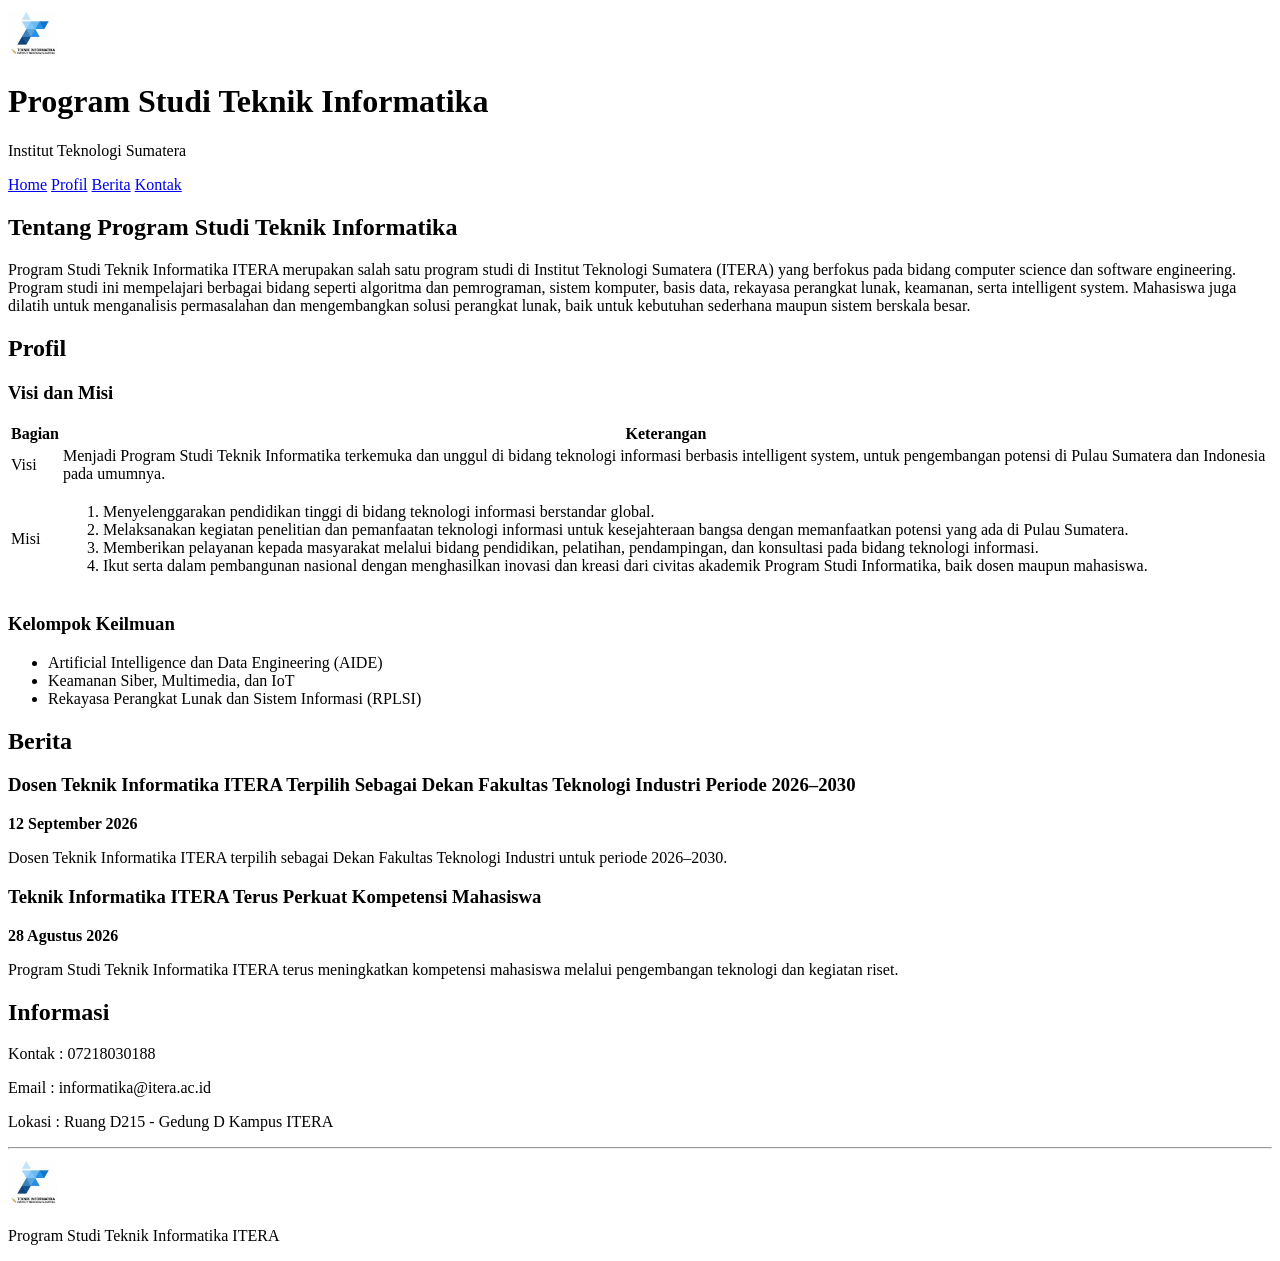
<file: pert2/index.html>
<!DOCTYPE html>
<html lang="id">
<head>
    <meta charset="UTF-8">
    <meta name="viewport" content="width=device-width, initial-scale=1.0">
    <title>Program Studi Teknik Informatika</title>
</head>

<body>

    <header class="header">
        <img src="images/image.png" alt="Logo" width="50">
        <h1>Program Studi Teknik Informatika</h1>
        <p>Institut Teknologi Sumatera</p>
    </header>

    <nav>
        <a href="#home">Home</a>
        <a href="#profil">Profil</a>
        <a href="#berita">Berita</a>
        <a href="#kontak">Kontak</a>
    </nav>

    <main>

        <section id="home">
            <h2>Tentang Program Studi Teknik Informatika</h2>

            <p>Program Studi Teknik Informatika ITERA merupakan salah satu program studi di Institut Teknologi Sumatera (ITERA) yang berfokus pada bidang computer
                science dan software engineering. Program studi ini mempelajari berbagai bidang seperti algoritma dan pemrograman, sistem komputer, basis data,
                rekayasa perangkat lunak, keamanan, serta intelligent system. Mahasiswa juga dilatih untuk menganalisis permasalahan dan mengembangkan solusi
                perangkat lunak, baik untuk kebutuhan sederhana maupun sistem berskala besar.</p>
        </section>

        <section id="profil">
            <h2>Profil</h2>

            <h3>Visi dan Misi</h3>

            <table>
                <tr>
                    <th>Bagian</th>
                    <th>Keterangan</th>
                </tr>

                <tr>
                    <td>Visi</td>
                    <td> 
                        Menjadi Program Studi Teknik Informatika terkemuka dan unggul di bidang teknologi informasi berbasis intelligent system, untuk pengembangan potensi di Pulau Sumatera dan Indonesia pada umumnya.
                    </td>
                </tr>

                <tr>
                    <td>Misi</td>
                    <td>
                        <ol>
                            <li>
                                Menyelenggarakan pendidikan tinggi di bidang teknologi informasi berstandar global.
                            </li>

                            <li>
                                Melaksanakan kegiatan penelitian dan pemanfaatan teknologi informasi untuk kesejahteraan bangsa dengan memanfaatkan potensi yang ada di Pulau Sumatera.
                            </li>

                            <li>
                                Memberikan pelayanan kepada masyarakat melalui bidang pendidikan, pelatihan, pendampingan, dan konsultasi pada bidang teknologi informasi.
                            </li>

                            <li>
                                Ikut serta dalam pembangunan nasional dengan menghasilkan inovasi dan kreasi dari civitas akademik Program Studi Informatika, baik dosen maupun mahasiswa.
                            </li>
                        </ol>
                    </td>
                </tr>
            </table>

            <h3>Kelompok Keilmuan</h3>
                <ul>
                    <li>Artificial Intelligence dan Data Engineering (AIDE)</li>
                    <li>Keamanan Siber, Multimedia, dan IoT</li>
                    <li>Rekayasa Perangkat Lunak dan Sistem Informasi (RPLSI)</li>
                </ul>

            
        </section>

        <section id="berita">
            <h2>Berita</h2>

            <article>
                <h3>
                    Dosen Teknik Informatika ITERA Terpilih Sebagai Dekan
                    Fakultas Teknologi Industri Periode 2026–2030
                </h3>

                <p><strong>12 September 2026</strong></p>

                <p>
                    Dosen Teknik Informatika ITERA terpilih sebagai Dekan Fakultas
                    Teknologi Industri untuk periode 2026–2030.
                </p>
            </article>

            <article>
                <h3>
                    Teknik Informatika ITERA Terus Perkuat Kompetensi Mahasiswa
                </h3>

                <p><strong>28 Agustus 2026</strong></p>

                <p>
                    Program Studi Teknik Informatika ITERA terus meningkatkan
                    kompetensi mahasiswa melalui pengembangan teknologi dan
                    kegiatan riset.
                </p>
            </article>
        </section>

        <section id="kontak">
            <h2>Informasi</h2>

            <p>Kontak : 07218030188</p>

            <p>Email : informatika@itera.ac.id</p>

            <p>Lokasi : Ruang D215 - Gedung D Kampus ITERA</p>
        </section>

    </main>

    <footer>
        <hr>
        <img src="images/image.png" alt="Logo" width="50">
        <p>Program Studi Teknik Informatika ITERA</p>
    </footer>

</body>
</html>
</file>
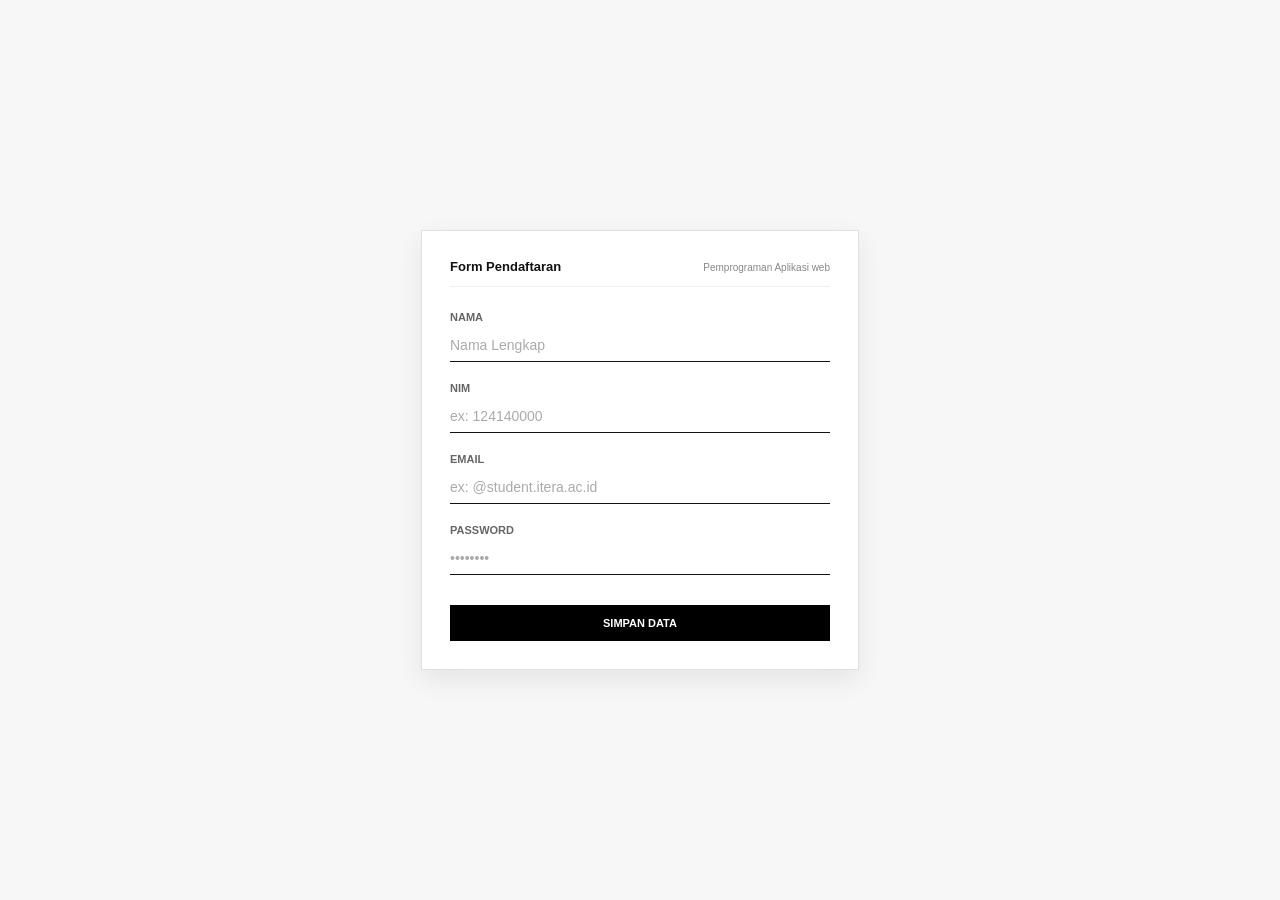
<file: Pert4/index.html>
<!DOCTYPE html>
<html lang="id">
<head>
  <meta charset="UTF-8">
  <meta name="viewport" content="width=device-width, initial-scale=1.0">
  <title>Form Pendaftaran</title>
  <link rel="stylesheet" href="style.css">
</head>
<body>

  <div class="card">
    <div class="card-header">
      <h2 id="form-title">Form Pendaftaran</h2>
      <span class="sub-header">Pemprograman Aplikasi web</span>
    </div>

    <form action="informasi.html" method="GET">
      <div class="form-group">
        <label for="nama">NAMA</label>
        <input type="text" id="nama" name="nama" placeholder="Nama Lengkap" required>
      </div>

      <div class="form-group">
        <label for="nim">NIM</label>
        <input type="text" id="nim" name="nim" placeholder="ex: 124140000" required>
      </div>

      <div class="form-group">
        <label for="email">EMAIL</label>
        <input type="email" id="email" name="email" placeholder="ex: @student.itera.ac.id" required>
      </div>

      <div class="form-group">
        <label for="password">PASSWORD</label>
        <input type="password" id="password" name="password" placeholder="••••••••" required>
      </div>

      <button type="submit" id="btn-submit">SIMPAN DATA</button>
    </form>
  </div>

</body>
</html>
</file>
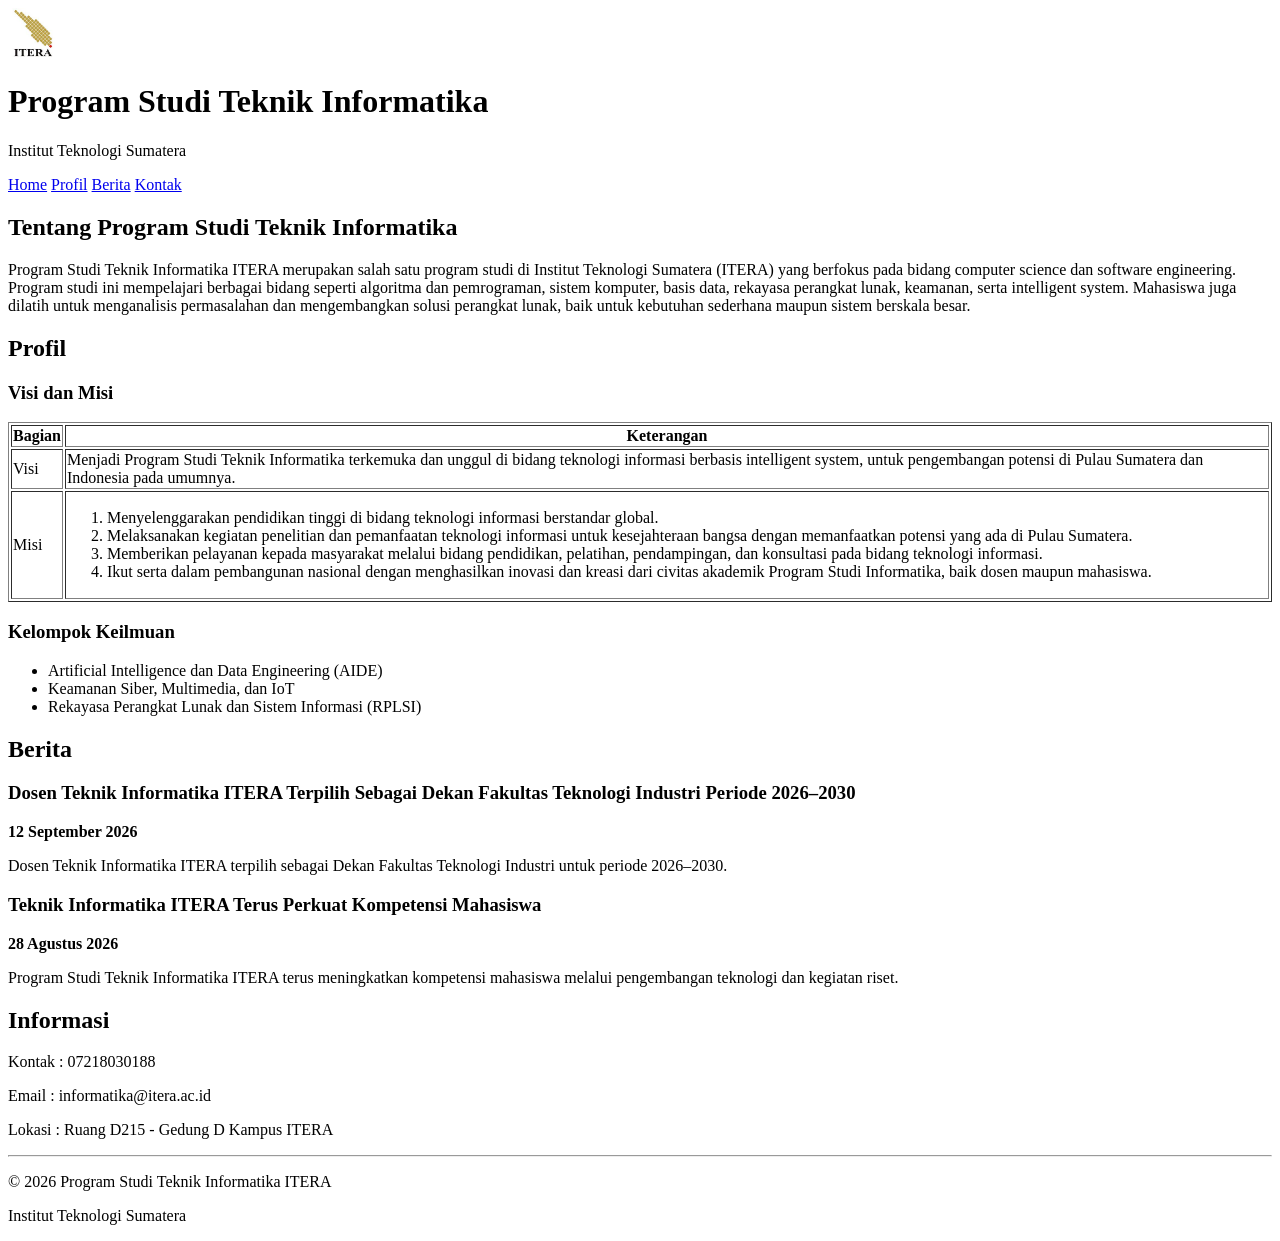
<file: Tugas 2/index.html>
<!DOCTYPE html>
<html lang="en">
<head>
    <meta charset="UTF-8">
    <meta name="viewport" content="width=device-width, initial-scale=1.0">
    <title>Program Studi Teknik Informatika</title>
</head>

<body>

    <header class="header">
        <img src="images/image.png" alt="Logo" width="50">
        <h1>Program Studi Teknik Informatika</h1>
        <p>Institut Teknologi Sumatera</p>
    </header>

    <nav>
        <a href="#home">Home</a>
        <a href="#profil">Profil</a>
        <a href="#berita">Berita</a>
        <a href="#kontak">Kontak</a>
    </nav>

    <main>

        <section id="home">
            <h2>Tentang Program Studi Teknik Informatika</h2>

            <p>Program Studi Teknik Informatika ITERA merupakan salah satu program studi di Institut Teknologi Sumatera (ITERA) yang berfokus pada bidang computer
                science dan software engineering. Program studi ini mempelajari berbagai bidang seperti algoritma dan pemrograman, sistem komputer, basis data,
                rekayasa perangkat lunak, keamanan, serta intelligent system. Mahasiswa juga dilatih untuk menganalisis permasalahan dan mengembangkan solusi
                perangkat lunak, baik untuk kebutuhan sederhana maupun sistem berskala besar.</p>
        </section>

        <section id="profil">
            <h2>Profil</h2>

            <h3>Visi dan Misi</h3>

            <table border="1">
                <tr>
                    <th>Bagian</th>
                    <th>Keterangan</th>
                </tr>

                <tr>
                    <td>Visi</td>
                    <td> 
                        Menjadi Program Studi Teknik Informatika terkemuka dan unggul di bidang teknologi informasi berbasis intelligent system, untuk pengembangan potensi di Pulau Sumatera dan Indonesia pada umumnya.
                    </td>
                </tr>

                <tr>
                    <td>Misi</td>
                    <td>
                        <ol>
                            <li>
                                Menyelenggarakan pendidikan tinggi di bidang teknologi informasi berstandar global.
                            </li>

                            <li>
                                Melaksanakan kegiatan penelitian dan pemanfaatan teknologi informasi untuk kesejahteraan bangsa dengan memanfaatkan potensi yang ada di Pulau Sumatera.
                            </li>

                            <li>
                                Memberikan pelayanan kepada masyarakat melalui bidang pendidikan, pelatihan, pendampingan, dan konsultasi pada bidang teknologi informasi.
                            </li>

                            <li>
                                Ikut serta dalam pembangunan nasional dengan menghasilkan inovasi dan kreasi dari civitas akademik Program Studi Informatika, baik dosen maupun mahasiswa.
                            </li>
                        </ol>
                    </td>
                </tr>
            </table>

            <h3>Kelompok Keilmuan</h3>
                <ul>
                    <li>Artificial Intelligence dan Data Engineering (AIDE)</li>
                    <li>Keamanan Siber, Multimedia, dan IoT</li>
                    <li>Rekayasa Perangkat Lunak dan Sistem Informasi (RPLSI)</li>
                </ul>

            
        </section>

        <section id="berita">
            <h2>Berita</h2>

            <article>
                <h3>
                    Dosen Teknik Informatika ITERA Terpilih Sebagai Dekan
                    Fakultas Teknologi Industri Periode 2026–2030
                </h3>

                <p><strong>12 September 2026</strong></p>

                <p>
                    Dosen Teknik Informatika ITERA terpilih sebagai Dekan Fakultas
                    Teknologi Industri untuk periode 2026–2030.
                </p>
            </article>

            <article>
                <h3>
                    Teknik Informatika ITERA Terus Perkuat Kompetensi Mahasiswa
                </h3>

                <p><strong>28 Agustus 2026</strong></p>

                <p>
                    Program Studi Teknik Informatika ITERA terus meningkatkan
                    kompetensi mahasiswa melalui pengembangan teknologi dan
                    kegiatan riset.
                </p>
            </article>
        </section>

        <section id="kontak">
            <h2>Informasi</h2>

            <p>Kontak : 07218030188</p>

            <p>Email : informatika@itera.ac.id</p>

            <p>Lokasi : Ruang D215 - Gedung D Kampus ITERA</p>
        </section>

    </main>

    <footer>
        <hr>
        <p>&copy; 2026 Program Studi Teknik Informatika ITERA</p>
        <p>Institut Teknologi Sumatera</p>
    </footer>

</body>
</html>
</file>
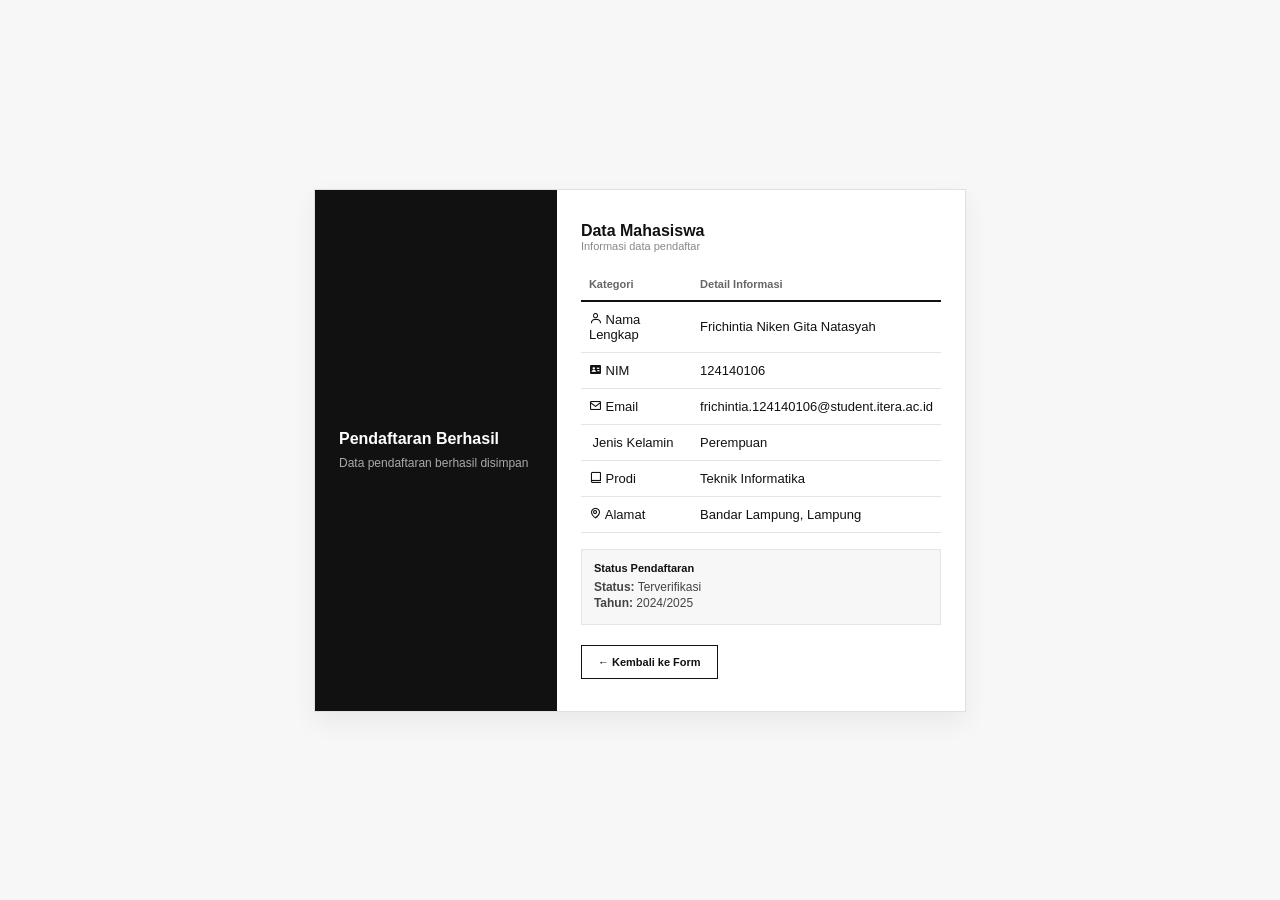
<file: Pert4/informasi.html>
<!DOCTYPE html>
<html lang="id">
<head>
  <meta charset="UTF-8">
  <meta name="viewport" content="width=device-width, initial-scale=1.0">
  <title>Detail Informasi Pendaftar</title>
  <link rel="stylesheet" href="style.css">
  <link href='https://unpkg.com/boxicons@2.1.4/css/boxicons.min.css' rel='stylesheet' />
</head>
<body>

  <div class="FormContainer">
    <!-- Kolom Kiri -->
    <div class="FormLeft">
      <div class="LeftContent">
        <h2>Pendaftaran Berhasil</h2>
        <p>Data pendaftaran berhasil disimpan</p>
      </div>
    </div>

    <!-- Kolom Kanan -->
    <div class="FormRight">
      <div class="FrHeading">
        <h1>Data Mahasiswa</h1>
        <span>Informasi data pendaftar</span>
      </div>

      <table class="InfoTable">
        <thead>
          <tr>
            <th>Kategori</th>
            <th>Detail Informasi</th>
          </tr>
        </thead>
        <tbody>
          <tr>
            <td><i class="bx bx-user"></i> Nama Lengkap</td>
            <td>Frichintia Niken Gita Natasyah</td>
          </tr>
          <tr>
            <td><i class="bx bxs-id-card"></i> NIM</td>
            <td>124140106</td>
          </tr>
          <tr>
            <td><i class="bx bx-envelope"></i> Email</td>
            <td>frichintia.124140106@student.itera.ac.id</td>
          </tr>
          <tr>
            <td><i class="bx bx-gender-female"></i> Jenis Kelamin</td>
            <td>Perempuan</td>
          </tr>
          <tr>
            <td><i class="bx bx-book-alt"></i> Prodi</td>
            <td>Teknik Informatika</td>
          </tr>
          <tr>
            <td><i class="bx bx-map"></i> Alamat</td>
            <td>Bandar Lampung, Lampung</td>
          </tr>
        </tbody>
      </table>

      <div class="info-box">
        <h3>Status Pendaftaran</h3>
        <p><strong>Status:</strong> Terverifikasi</p>
        <p><strong>Tahun:</strong> 2024/2025</p>
      </div>

      <a href="index.html" class="back-button">&larr; Kembali ke Form</a>
    </div>
  </div>

</body>
</html>
</file>
<file: Pert4/style.css>
body {
  font-family: Arial, sans-serif;
  background-color: #f7f7f8;
  color: #111111;
  margin: 0;
  min-height: 100vh;
  display: flex;
  justify-content: center;
  align-items: center;
}

label {
  display: block;
  font-size: 11px;
  font-weight: bold;
  color: #666666;
  margin-bottom: 6px;
}

table {
  width: 100%;
  border-collapse: collapse;
  margin: 16px 0;
}

th, td {
  padding: 10px 8px;
  text-align: left;
  border-bottom: 1px solid #e5e5e5;
  font-size: 13px;
}

th {
  font-size: 11px;
  color: #666666;
  border-bottom: 2px solid #111111;
}

.card {
  background-color: #ffffff;
  border: 1px solid #e0e0e0;
  box-shadow: 0 10px 25px rgba(0, 0, 0, 0.08);
  padding: 28px;
  width: 380px;
}

.card-header {
  display: flex;
  justify-content: space-between;
  align-items: baseline;
  border-bottom: 1px solid #eeeeee;
  padding-bottom: 12px;
  margin-bottom: 24px;
}

.sub-header {
  font-size: 10px;
  color: #888888;
}

.form-group {
  margin-bottom: 20px;
}

.form-group input {
  width: 100%;
  padding: 8px 0;
  border: none;
  border-bottom: 1px solid #111111;
  background: transparent;
  font-size: 14px;
  outline: none;
  box-sizing: border-box;
}

.form-group input::placeholder {
  color: #aaaaaa;
}

.FormContainer {
  display: flex;
  background-color: #ffffff;
  border: 1px solid #e0e0e0;
  box-shadow: 0 10px 25px rgba(0, 0, 0, 0.06);
  width: 650px;
}

.FormLeft {
  background-color: #111111;
  color: #ffffff;
  padding: 32px 24px;
  width: 35%;
  display: flex;
  align-items: center;
}

.LeftContent h2 { font-size: 16px; margin: 0 0 8px 0; }
.LeftContent p { font-size: 12px; color: #aaaaaa; margin: 0; }

.FormRight {
  padding: 32px 24px;
  width: 65%;
}

.FrHeading h1 { font-size: 16px; margin: 0; }
.FrHeading span { font-size: 11px; color: #888888; display: block; margin-bottom: 12px; }

.info-box {
  background-color: #f7f7f8;
  border: 1px solid #e5e5e5;
  padding: 12px;
  margin-bottom: 20px;
  font-size: 12px;
}

.info-box h3 { margin: 0 0 6px 0; font-size: 11px; }
.info-box p { margin: 2px 0; color: #444444; }

.back-button {
  display: inline-block;
  font-size: 11px;
  font-weight: bold;
  color: #111111;
  text-decoration: none;
  padding: 10px 16px;
  border: 1px solid #111111;
}

.back-button:hover {
  background-color: #111111;
  color: #ffffff;
}

#form-title {
  font-size: 13px;
  font-weight: bold;
  margin: 0;
}

#btn-submit {
  width: 100%;
  padding: 12px;
  background-color: #000000;
  color: #ffffff;
  border: none;
  font-size: 11px;
  font-weight: bold;
  cursor: pointer;
  margin-top: 10px;
}

#btn-submit:hover {
  opacity: 0.85;
}
</file>
